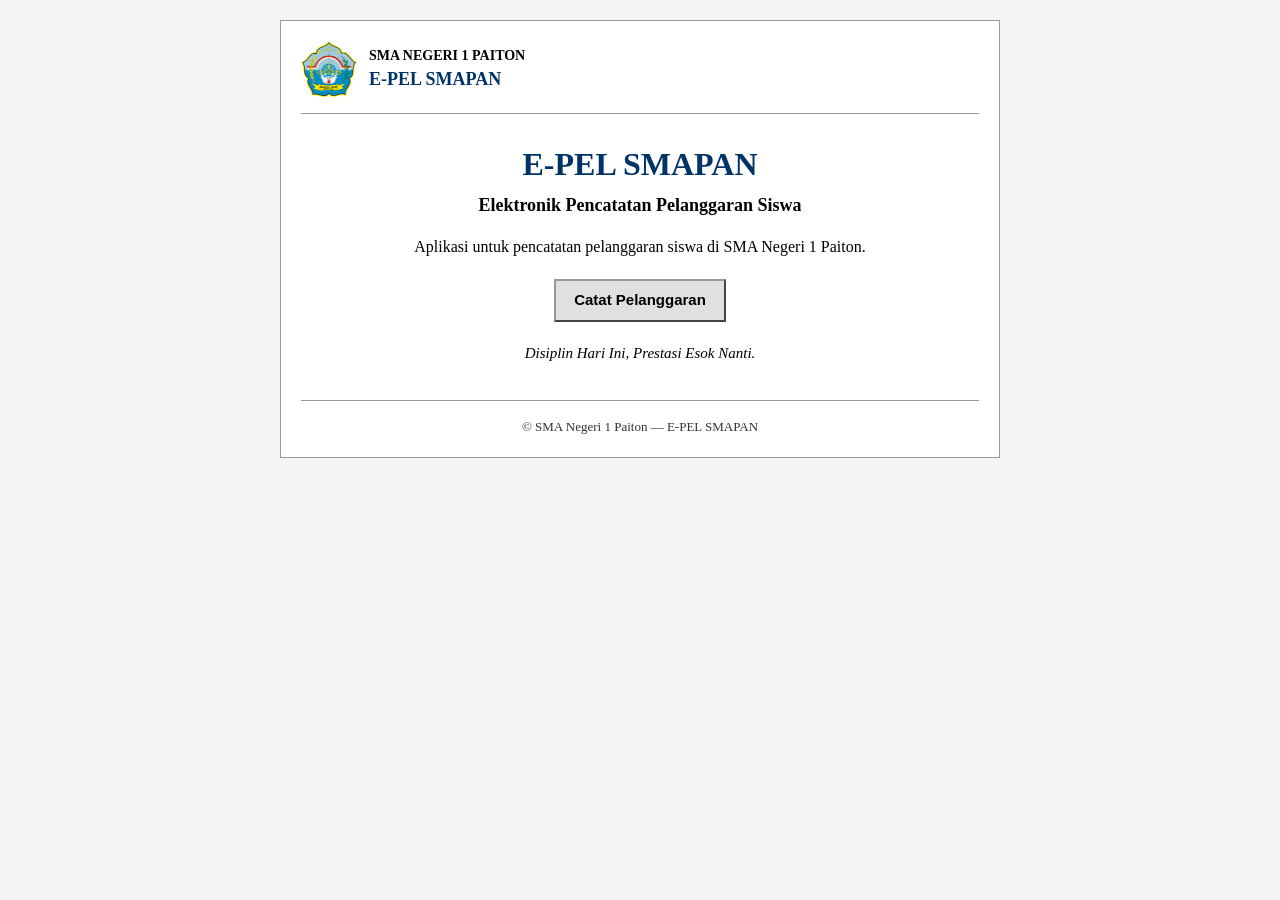
<file: index.html>
<!DOCTYPE html>
<html lang="id">
  <head>
    <meta charset="UTF-8" />
    <meta name="viewport" content="width=device-width, initial-scale=1.0" />
    <meta
      name="description"
      content="E-PEL SMAPAN - Elektronik Pencatatan Pelanggaran Siswa SMA Negeri 1 Paiton."
    />
    <title>E-PEL SMAPAN | SMA Negeri 1 Paiton</title>
    <link rel="icon" type="image/png" href="assets/img/logo.png" />
    <link rel="stylesheet" href="assets/css/landing.css" />
  </head>
  <body>
    <div class="page">
      <header class="site-header">
        <img
          class="site-header__logo"
          src="assets/img/logo.png"
          alt="Logo SMA Negeri 1 Paiton"
          width="56"
          height="56"
        />
        <div class="site-header__text">
          <div class="site-header__name">SMA NEGERI 1 PAITON</div>
          <div class="site-header__app">E-PEL SMAPAN</div>
        </div>
      </header>

      <hr />

      <main class="content">
        <h1>E-PEL SMAPAN</h1>
        <p class="subtitle">Elektronik Pencatatan Pelanggaran Siswa</p>

        <p class="description">
          Aplikasi untuk pencatatan pelanggaran siswa di SMA Negeri 1 Paiton.
        </p>

        <p class="action">
          <a class="button" href="catat-pelanggaran.html">Catat Pelanggaran</a>
        </p>

        <p class="tagline"><em>Disiplin Hari Ini, Prestasi Esok Nanti.</em></p>
      </main>

      <hr />

      <footer class="site-footer">
        <p>&copy; SMA Negeri 1 Paiton &mdash; E-PEL SMAPAN</p>
      </footer>
    </div>

  </body>
  </body>
</html>
</file>
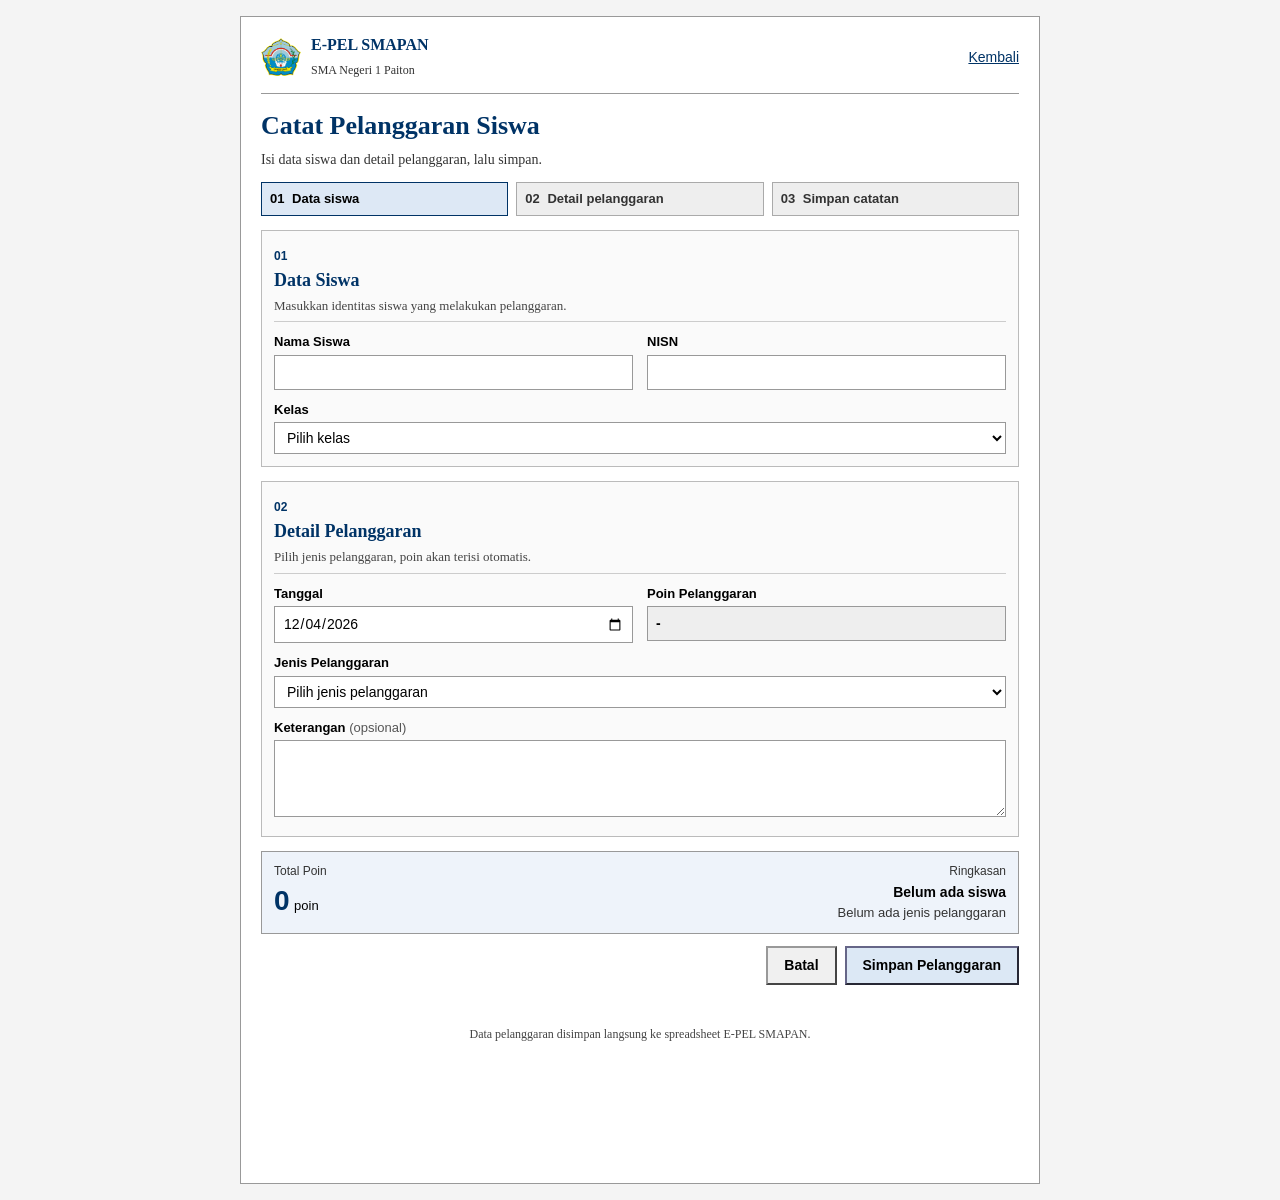
<file: catat-pelanggaran.html>
<!DOCTYPE html>
<html lang="id">
  <head>
    <meta charset="UTF-8" />
    <meta name="viewport" content="width=device-width, initial-scale=1.0" />
    <meta
      name="description"
      content="Pencatatan pelanggaran siswa E-PEL SMAPAN SMA Negeri 1 Paiton."
    />
    <title>Catat Pelanggaran | E-PEL SMAPAN</title>
    <link rel="icon" type="image/png" href="assets/img/logo.png" />
    <link rel="stylesheet" href="assets/css/catat.css" />
  </head>
  <body class="app-body">
    <div class="page">
      <header class="page-header">
        <div class="page-header__inner">
          <a class="brand" href="index.html">
            <img src="assets/img/logo.png" alt="Logo SMA Negeri 1 Paiton" width="40" height="40" />
            <span class="brand__text">
              <strong>E-PEL SMAPAN</strong><br />
              <small>SMA Negeri 1 Paiton</small>
            </span>
          </a>
          <a class="back-link" href="index.html">Kembali</a>
        </div>
      </header>

      <hr />

      <main class="content">
        <div class="page-intro">
          <h1>Catat Pelanggaran Siswa</h1>
          <p>Isi data siswa dan detail pelanggaran, lalu simpan.</p>
        </div>

        <ol class="steps">
          <li class="steps__item is-active"><span>01</span> <strong>Data siswa</strong></li>
          <li class="steps__item"><span>02</span> <strong>Detail pelanggaran</strong></li>
          <li class="steps__item"><span>03</span> <strong>Simpan catatan</strong></li>
        </ol>

        <div class="alert" id="success-alert" role="status" aria-live="polite">
          <span id="success-message">Pelanggaran berhasil dicatat.</span>
        </div>

        <form id="violation-form" novalidate>
        <section class="panel">
          <div class="panel__head">
            <span class="panel__step">01</span>
            <div>
              <h3>Data Siswa</h3>
              <p>Masukkan identitas siswa yang melakukan pelanggaran.</p>
            </div>
          </div>

          <div class="form-grid">
            <div class="form-field">
              <label for="student-name">Nama Siswa</label>
              <input
                id="student-name"
                name="studentName"
                type="text"
                autocomplete="off"
                required
              />
            </div>

            <div class="form-field">
              <label for="student-nisn">NISN</label>
              <input
                id="student-nisn"
                name="studentNisn"
                type="text"
                inputmode="numeric"
                autocomplete="off"
                required
              />
            </div>

            <div class="form-field form-field--full">
              <label for="student-class">Kelas</label>
              <select id="student-class" name="studentClass" required>
                <option value="" disabled selected>Pilih kelas</option>
                <option value="X.1">X.1</option>
                <option value="X.2">X.2</option>
                <option value="X.3">X.3</option>
                <option value="X.4">X.4</option>
                <option value="X.5">X.5</option>
                <option value="X.6">X.6</option>
                <option value="X.7">X.7</option>
                <option value="X.8">X.8</option>
                <option value="X.9">X.9</option>
                <option value="X.10">X.10</option>
                <option value="XI SAINSTEK 1">XI SAINSTEK 1</option>
                <option value="XI SAINSTEK 2">XI SAINSTEK 2</option>
                <option value="XI BIOSAINS 1">XI BIOSAINS 1</option>
                <option value="XI BIOSAINS 2">XI BIOSAINS 2</option>
                <option value="XI BIOSAINS 3">XI BIOSAINS 3</option>
                <option value="XI SOSHUM 1">XI SOSHUM 1</option>
                <option value="XI SOSHUM 2">XI SOSHUM 2</option>
                <option value="XI SOSHUM 3">XI SOSHUM 3</option>
                <option value="XI SOSHUM 4">XI SOSHUM 4</option>
                <option value="XI SOSHUM 5">XI SOSHUM 5</option>
                <option value="XII SAINSTEK 1">XII SAINSTEK 1</option>
                <option value="XII SAINSTEK 2">XII SAINSTEK 2</option>
                <option value="XII BIOSAINS 1">XII BIOSAINS 1</option>
                <option value="XII BIOSAINS 2">XII BIOSAINS 2</option>
                <option value="XII BIOSAINS 3">XII BIOSAINS 3</option>
                <option value="XII SOSHUM 1">XII SOSHUM 1</option>
                <option value="XII SOSHUM 2">XII SOSHUM 2</option>
                <option value="XII SOSHUM 3">XII SOSHUM 3</option>
                <option value="XII SOSHUM 4">XII SOSHUM 4</option>
              </select>
            </div>
          </div>
        </section>

        <section class="panel">
          <div class="panel__head">
            <span class="panel__step">02</span>
            <div>
              <h3>Detail Pelanggaran</h3>
              <p>Pilih jenis pelanggaran, poin akan terisi otomatis.</p>
            </div>
          </div>

          <div class="form-grid">
            <div class="form-field">
              <label for="violation-date">Tanggal</label>
              <input id="violation-date" name="violationDate" type="date" required />
            </div>

            <div class="form-field">
              <label for="violation-points">Poin Pelanggaran</label>
              <input id="violation-points" name="violationPoints" type="text" value="-" readonly />
            </div>

            <div class="form-field form-field--full">
              <label for="violation-type">Jenis Pelanggaran</label>
              <select id="violation-type" name="violationType" required>
                <option value="" data-points="" disabled selected>Pilih jenis pelanggaran</option>
                <option data-points="5">Terlambat Masuk Sekolah</option>
                <option data-points="5">Tidak Memakai Atribut Lengkap</option>
                <option data-points="10">Tidak Mengikuti Pelajaran</option>
                <option data-points="10">Membolos</option>
                <option data-points="15">Memakai Gadget Saat KBM</option>
                <option data-points="15">Berkata Kasar / Tidak Sopan</option>
                <option data-points="25">Merokok di Lingkungan Sekolah</option>
                <option data-points="50">Berkelahi</option>
              </select>
            </div>

            <div class="form-field form-field--full">
              <label for="violation-note">Keterangan <span class="is-optional">(opsional)</span></label>
              <textarea
                id="violation-note"
                name="violationNote"
                rows="3"
              ></textarea>
            </div>
          </div>
        </section>

        <section class="summary-card" aria-live="polite">
          <div class="summary-card__points">
            <span>Total Poin</span>
            <p><strong id="summary-points">0</strong> <small>poin</small></p>
          </div>
          <div class="summary-card__detail">
            <span>Ringkasan</span>
            <strong id="summary-student">Belum ada siswa</strong>
            <p id="summary-type">Belum ada jenis pelanggaran</p>
          </div>
        </section>

        <div class="form-actions">
          <a class="button button--ghost" href="index.html">Batal</a>
          <button class="button button--primary" type="submit">Simpan Pelanggaran</button>
        </div>
      </form>

      <p class="content-note">Data pelanggaran disimpan langsung ke spreadsheet E-PEL SMAPAN.</p>
    </main>

    <script src="assets/js/api.js"></script>
    <script src="assets/js/catat.js"></script>
  </body>
</html>
</file>
<file: assets/css/landing.css>
* {
  box-sizing: border-box;
  margin: 0;
  padding: 0;
}

body {
  font-family: "Times New Roman", Times, serif;
  font-size: 16px;
  line-height: 1.5;
  color: #000;
  background: #f4f4f4;
}

img {
  max-width: 100%;
  height: auto;
}

.page {
  max-width: 720px;
  margin: 20px auto;
  padding: 20px;
  background: #fff;
  border: 1px solid #999;
}

hr {
  border: 0;
  border-top: 1px solid #999;
  margin: 16px 0;
}

/* Header */
.site-header {
  display: flex;
  align-items: center;
  gap: 12px;
}

.site-header__logo {
  width: 56px;
  height: 56px;
}

.site-header__name {
  font-size: 14px;
  font-weight: bold;
  text-transform: uppercase;
}

.site-header__app {
  font-size: 18px;
  font-weight: bold;
  color: #003366;
}

/* Konten utama */
.content {
  text-align: center;
  padding: 10px 0 20px;
}

.content h1 {
  font-size: 32px;
  color: #003366;
  margin-bottom: 4px;
}

.subtitle {
  font-size: 18px;
  font-weight: bold;
  margin-bottom: 16px;
}

.description {
  margin: 0 auto 20px;
  max-width: 560px;
}

.action {
  margin: 20px 0;
}

.button {
  display: inline-block;
  padding: 8px 18px;
  font-family: Arial, Helvetica, sans-serif;
  font-size: 15px;
  font-weight: bold;
  color: #000;
  background: #e0e0e0;
  border: 2px outset #999;
  text-decoration: none;
  cursor: pointer;
}

.button:hover,
.button:focus {
  background: #d5d5d5;
}

.button:active {
  border-style: inset;
}

.tagline {
  font-size: 15px;
  margin-top: 8px;
}

.site-footer {
  text-align: center;
  font-size: 13px;
  color: #333;
}

@media (max-width: 480px) {
  .page {
    margin: 10px;
    padding: 14px;
  }

  .content h1 {
    font-size: 26px;
  }

  .site-header {
    flex-direction: column;
    text-align: center;
  }
}
</file>
<file: assets/css/catat.css>
/* Gaya sederhana / lawas untuk halaman catat pelanggaran */

* {
  box-sizing: border-box;
  margin: 0;
  padding: 0;
}

.app-body {
  font-family: "Times New Roman", Times, serif;
  font-size: 16px;
  line-height: 1.5;
  color: #000;
  background: #f4f4f4;
}

img {
  max-width: 100%;
  height: auto;
}

.page {
  max-width: 800px;
  margin: 16px auto;
  padding: 16px 20px 140px;
  background: #fff;
  border: 1px solid #999;
}

hr {
  border: 0;
  border-top: 1px solid #999;
  margin: 12px 0;
}

/* Header */
.page-header__inner {
  display: flex;
  align-items: center;
  justify-content: space-between;
  gap: 12px;
}

.brand {
  display: flex;
  align-items: center;
  gap: 10px;
  color: inherit;
  text-decoration: none;
}

.brand__text strong {
  font-size: 16px;
  color: #003366;
}

.brand__text small {
  font-size: 12px;
  color: #333;
}

.back-link {
  font-family: Arial, Helvetica, sans-serif;
  font-size: 14px;
  color: #003366;
}

/* Intro */
.page-intro h1 {
  font-size: 26px;
  color: #003366;
  margin-bottom: 4px;
}

.page-intro p {
  font-size: 14px;
  color: #333;
  margin-bottom: 12px;
}

/* Steps */
.steps {
  display: flex;
  gap: 8px;
  list-style: none;
  margin: 10px 0 14px;
  padding: 0;
  font-family: Arial, Helvetica, sans-serif;
  font-size: 13px;
}

.steps__item {
  flex: 1;
  padding: 6px 8px;
  border: 1px solid #aaa;
  background: #eee;
  color: #333;
}

.steps__item span {
  font-weight: bold;
  margin-right: 4px;
}

.steps__item strong {
  font-weight: bold;
}

.steps__item.is-active {
  background: #dde8f5;
  border-color: #003366;
  color: #000;
}

/* Alert */
.alert {
  display: none;
  margin-bottom: 12px;
  padding: 8px 10px;
  border: 1px solid #5a8;
  background: #e7f6ea;
  color: #145a2a;
  font-family: Arial, Helvetica, sans-serif;
  font-size: 14px;
}

.alert.is-visible {
  display: block;
}

.alert--error {
  border-color: #c66;
  background: #fdeaea;
  color: #900;
}

/* Panels & form */
.panel {
  margin-bottom: 14px;
  padding: 12px;
  border: 1px solid #bbb;
  background: #fafafa;
}

.panel__head {
  margin-bottom: 10px;
  padding-bottom: 6px;
  border-bottom: 1px solid #ccc;
}

.panel__step {
  display: inline-block;
  font-family: Arial, Helvetica, sans-serif;
  font-weight: bold;
  font-size: 12px;
  color: #003366;
  margin-right: 6px;
}

.panel__head h3 {
  display: inline;
  font-size: 18px;
  color: #003366;
}

.panel__head p {
  font-size: 13px;
  color: #444;
  margin-top: 2px;
}

.form-grid {
  display: grid;
  grid-template-columns: repeat(2, minmax(0, 1fr));
  gap: 10px 14px;
}

.form-field label {
  display: block;
  margin-bottom: 3px;
  font-family: Arial, Helvetica, sans-serif;
  font-size: 13px;
  font-weight: bold;
}

.is-optional {
  font-weight: normal;
  color: #555;
}

.form-field input,
.form-field select,
.form-field textarea {
  width: 100%;
  padding: 6px 8px;
  border: 1px solid #999;
  background: #fff;
  font: inherit;
  font-family: Arial, Helvetica, sans-serif;
  font-size: 14px;
}

.form-field select {
  cursor: pointer;
}

.form-field select[size]:not([size="1"]) {
  height: auto;
  padding: 4px;
}

.form-field input[readonly] {
  background: #eee;
  font-weight: bold;
}

.form-field textarea {
  resize: vertical;
}

.form-field--full {
  grid-column: 1 / -1;
}

.form-field.is-invalid input,
.form-field.is-invalid select {
  border-color: #c00;
  background: #fff6f6;
}

/* Summary */
.summary-card {
  display: flex;
  justify-content: space-between;
  gap: 16px;
  margin: 8px 0 12px;
  padding: 10px 12px;
  border: 1px solid #999;
  background: #eef3fa;
  font-family: Arial, Helvetica, sans-serif;
}

.summary-card__points span,
.summary-card__detail span {
  display: block;
  font-size: 12px;
  color: #333;
}

.summary-card__points strong {
  font-size: 28px;
  color: #003366;
}

.summary-card__points small {
  font-size: 13px;
}

.summary-card__detail {
  text-align: right;
}

.summary-card__detail strong {
  display: block;
  font-size: 14px;
  margin-top: 2px;
}

.summary-card__detail p {
  font-size: 13px;
  color: #333;
}

/* Actions */
.form-actions {
  display: flex;
  justify-content: flex-end;
  gap: 8px;
  margin-top: 12px;
  margin-bottom: 40px;
}

.button {
  display: inline-flex;
  align-items: center;
  justify-content: center;
  gap: 6px;
  padding: 7px 16px;
  border: 2px outset #999;
  background: #e0e0e0;
  color: #000;
  font-family: Arial, Helvetica, sans-serif;
  font-size: 14px;
  font-weight: bold;
  text-decoration: none;
  cursor: pointer;
}

.button:hover {
  background: #d5d5d5;
}

.button:active {
  border-style: inset;
}

.button--primary {
  background: #dce8f5;
  border-color: #668;
}

.button--primary:hover {
  background: #cddced;
}

.button--ghost {
  background: #f0f0f0;
}

.button.is-loading,
.button:disabled {
  opacity: 0.7;
  cursor: wait;
}

.content-note {
  margin-top: 14px;
  text-align: center;
  font-size: 12px;
  color: #444;
}

@media (max-width: 640px) {
  .page {
    margin: 8px;
    padding: 12px;
  }

  .page-header__inner {
    flex-direction: column;
    align-items: flex-start;
  }

  .steps {
    flex-direction: column;
  }

  .form-grid {
    grid-template-columns: 1fr;
  }

  .form-field--full {
    grid-column: auto;
  }

  .summary-card {
    flex-direction: column;
    align-items: flex-start;
  }

  .summary-card__detail {
    text-align: left;
  }

  .form-actions {
    flex-direction: column-reverse;
  }

  .form-actions .button {
    width: 100%;
  }
}
</file>
